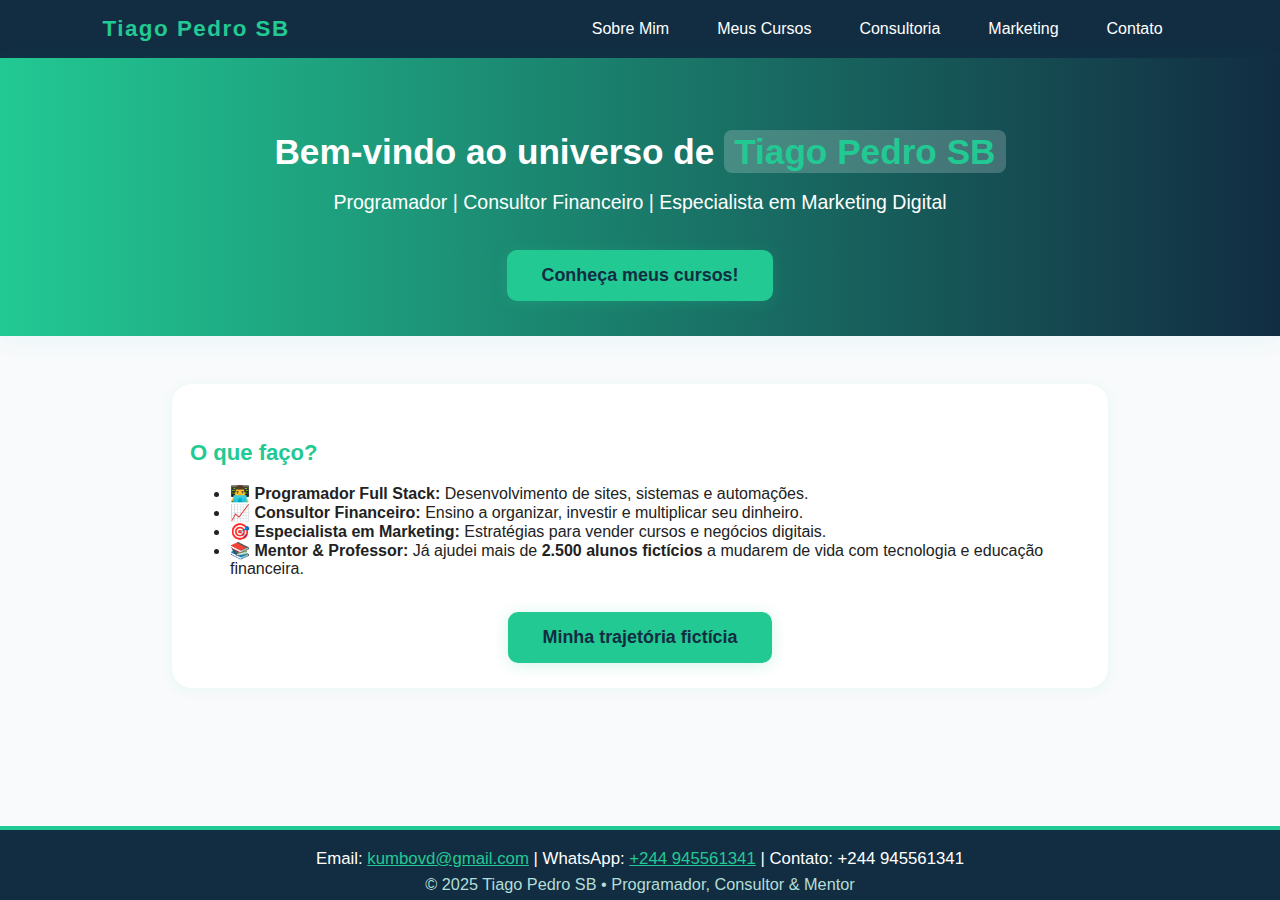
<file: index.html>
<!DOCTYPE html>
<html lang="pt">
<head>
  <meta charset="UTF-8">
  <title>Tiago Pedro SB • Programador, Consultor, Mentor</title>
  <meta name="viewport" content="width=device-width,initial-scale=1.0">
  <meta name="description" content="Site pessoal de Tiago Pedro SB: Programador, Consultor Financeiro, Especialista em Marketing e Mentor de Cursos.">
  <link rel="stylesheet" href="style.css">
</head>
<body>
  <nav>
    <span class="logo" onclick="location.href='index.html'">Tiago Pedro SB</span>
    <ul>
      <li><a href="sobre.html">Sobre Mim</a></li>
      <li><a href="cursos.html">Meus Cursos</a></li>
      <li><a href="consultoria.html">Consultoria</a></li>
      <li><a href="marketing.html">Marketing</a></li>
      <li><a href="contato.html">Contato</a></li>
    </ul>
  </nav>

  <header class="hero">
    <h1>Bem-vindo ao universo de <span class="destaque">Tiago Pedro SB</span></h1>
    <p>Programador | Consultor Financeiro | Especialista em Marketing Digital</p>
    <a class="cta" href="cursos.html">Conheça meus cursos!</a>
  </header>

  <main>
    <section class="ebookblock">
      <h2>O que faço?</h2>
      <ul>
        <li>👨‍💻 <b>Programador Full Stack:</b> Desenvolvimento de sites, sistemas e automações.</li>
        <li>📈 <b>Consultor Financeiro:</b> Ensino a organizar, investir e multiplicar seu dinheiro.</li>
        <li>🎯 <b>Especialista em Marketing:</b> Estratégias para vender cursos e negócios digitais.</li>
        <li>📚 <b>Mentor & Professor:</b> Já ajudei mais de <b>2.500 alunos fictícios</b> a mudarem de vida com tecnologia e educação financeira.</li>
      </ul>
      <div class="ebookcta">
        <a href="sobre.html" class="cta2">Minha trajetória fictícia</a>
      </div>
    </section>
  </main>

  <footer>
    <div>
      Email: <a href="mailto:kumbovd@gmail.com">kumbovd@gmail.com</a> |
      WhatsApp: <a href="https://wa.me/244945561341" target="_blank">+244 945561341</a> |
      Contato: +244 945561341
    </div>
    <div class="footer-credits">
      <span>© 2025 Tiago Pedro SB • Programador, Consultor & Mentor</span>
    </div>
  </footer>
</body>
</html>
</file>
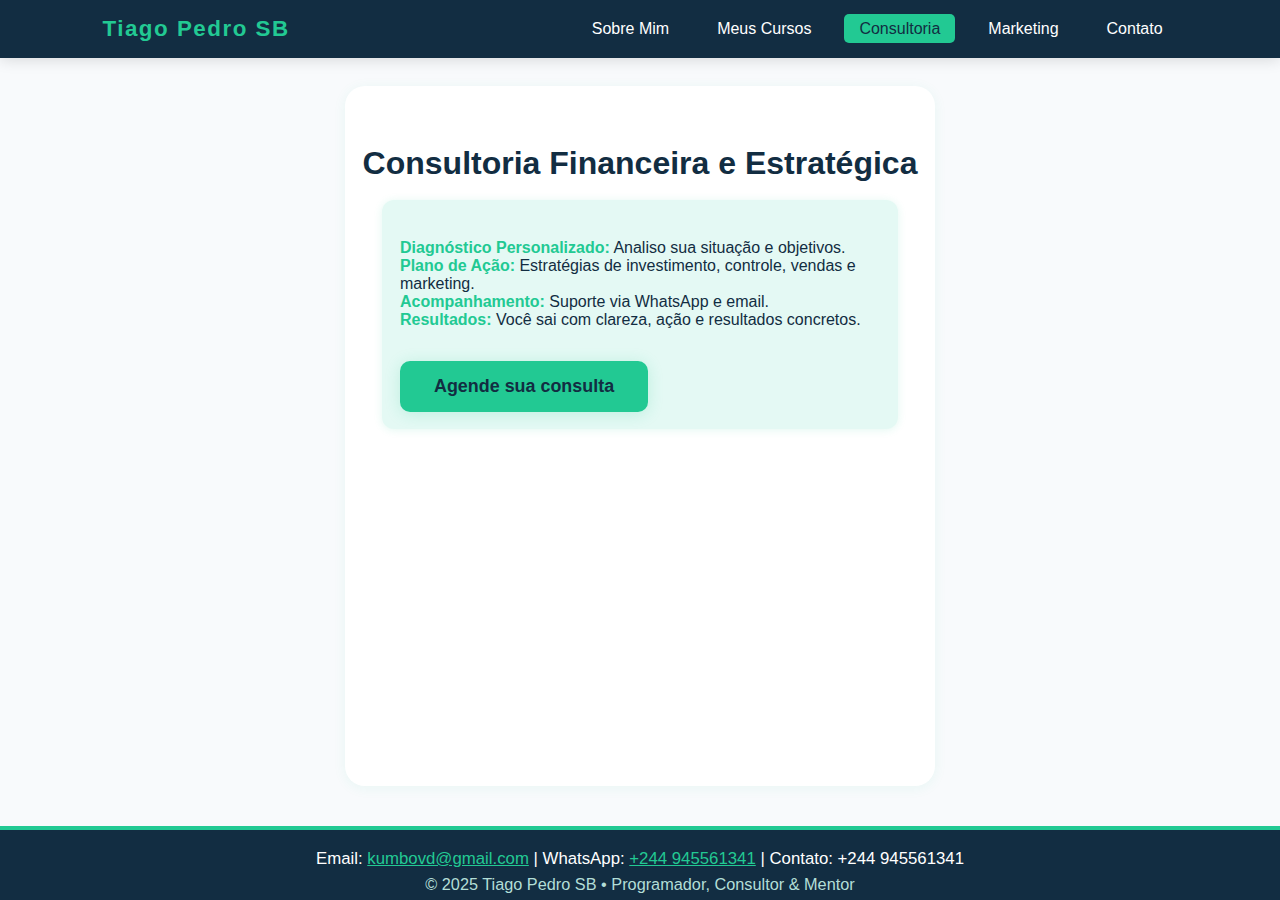
<file: consultoria.html>
<!DOCTYPE html>
<html lang="pt">
<head>
  <meta charset="UTF-8">
  <title>Consultoria Financeira • Tiago Pedro SB</title>
  <meta name="viewport" content="width=device-width,initial-scale=1.0">
  <link rel="stylesheet" href="style.css">
</head>
<body>
  <nav>
    <span class="logo" onclick="location.href='index.html'">Tiago Pedro SB</span>
    <ul>
      <li><a href="sobre.html">Sobre Mim</a></li>
      <li><a href="cursos.html">Meus Cursos</a></li>
      <li><a href="consultoria.html" class="ativo">Consultoria</a></li>
      <li><a href="marketing.html">Marketing</a></li>
      <li><a href="contato.html">Contato</a></li>
    </ul>
  </nav>
  <main class="ebookblock">
    <h1>Consultoria Financeira e Estratégica</h1>
    <div class="consultoria-box">
      <p>
        <b>Diagnóstico Personalizado:</b> Analiso sua situação e objetivos.<br>
        <b>Plano de Ação:</b> Estratégias de investimento, controle, vendas e marketing.<br>
        <b>Acompanhamento:</b> Suporte via WhatsApp e email.<br>
        <b>Resultados:</b> Você sai com clareza, ação e resultados concretos.<br>
      </p>
      <a href="https://wa.me/244945561341" class="cta" target="_blank">Agende sua consulta</a>
    </div>
  </main>
  <footer>
    <div>
      Email: <a href="mailto:kumbovd@gmail.com">kumbovd@gmail.com</a> |
      WhatsApp: <a href="https://wa.me/244945561341" target="_blank">+244 945561341</a> |
      Contato: +244 945561341
    </div>
    <div class="footer-credits">
      <span>© 2025 Tiago Pedro SB • Programador, Consultor & Mentor</span>
    </div>
  </footer>
</body>
</html>
</file>
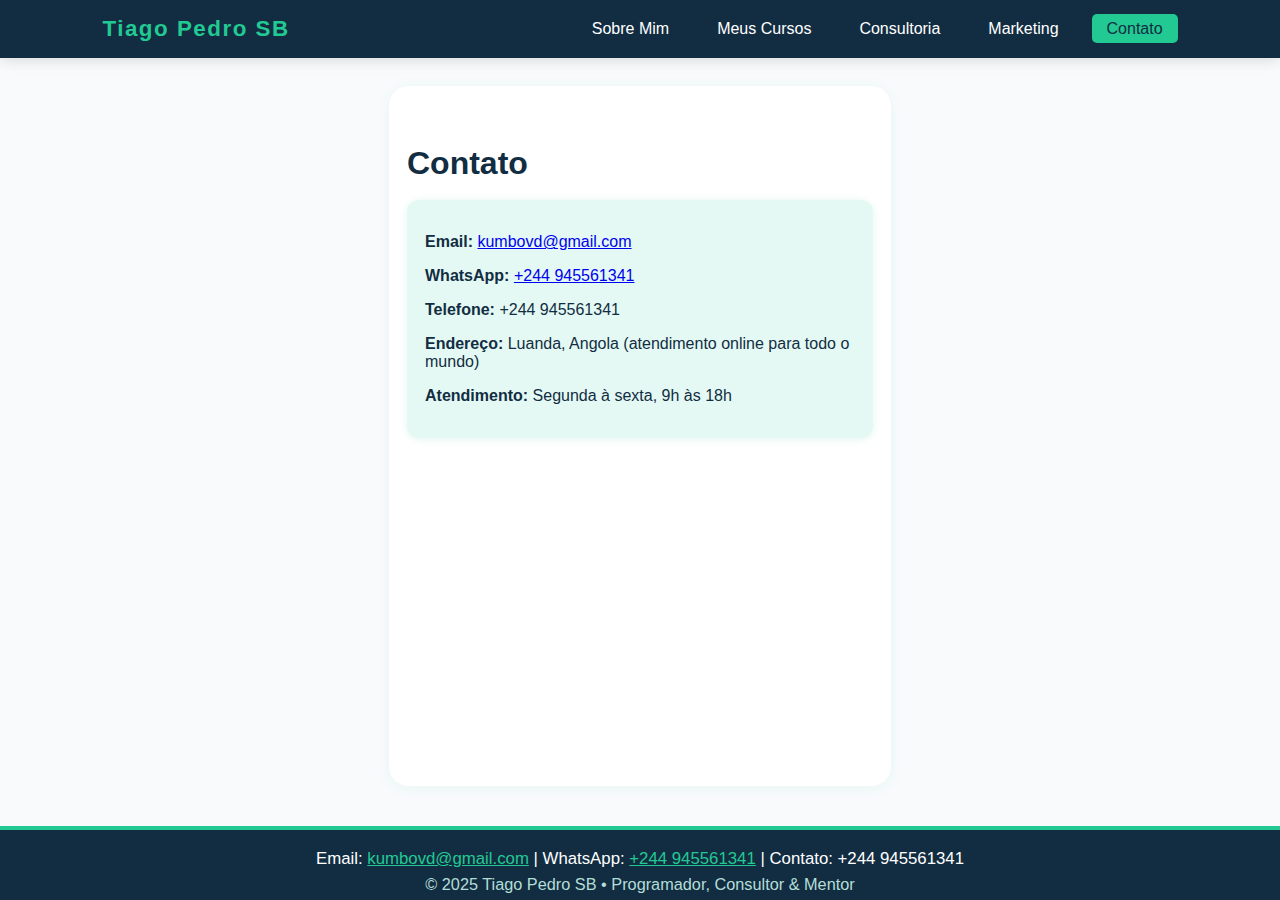
<file: contato.html>
<!DOCTYPE html>
<html lang="pt">
<head>
  <meta charset="UTF-8">
  <title>Fale com Tiago Pedro SB</title>
  <meta name="viewport" content="width=device-width,initial-scale=1.0">
  <link rel="stylesheet" href="style.css">
</head>
<body>
  <nav>
    <span class="logo" onclick="location.href='index.html'">Tiago Pedro SB</span>
    <ul>
      <li><a href="sobre.html">Sobre Mim</a></li>
      <li><a href="cursos.html">Meus Cursos</a></li>
      <li><a href="consultoria.html">Consultoria</a></li>
      <li><a href="marketing.html">Marketing</a></li>
      <li><a href="contato.html" class="ativo">Contato</a></li>
    </ul>
  </nav>
  <main class="ebookblock">
    <h1>Contato</h1>
    <div class="contato-box">
      <p><b>Email:</b> <a href="mailto:kumbovd@gmail.com">kumbovd@gmail.com</a></p>
      <p><b>WhatsApp:</b> <a href="https://wa.me/244945561341" target="_blank">+244 945561341</a></p>
      <p><b>Telefone:</b> +244 945561341</p>
      <p><b>Endereço:</b> Luanda, Angola (atendimento online para todo o mundo)</p>
      <p><b>Atendimento:</b> Segunda à sexta, 9h às 18h</p>
    </div>
  </main>
  <footer>
    <div>
      Email: <a href="mailto:kumbovd@gmail.com">kumbovd@gmail.com</a> |
      WhatsApp: <a href="https://wa.me/244945561341" target="_blank">+244 945561341</a> |
      Contato: +244 945561341
    </div>
    <div class="footer-credits">
      <span>© 2025 Tiago Pedro SB • Programador, Consultor & Mentor</span>
    </div>
  </footer>
</body>
</html>
</file>
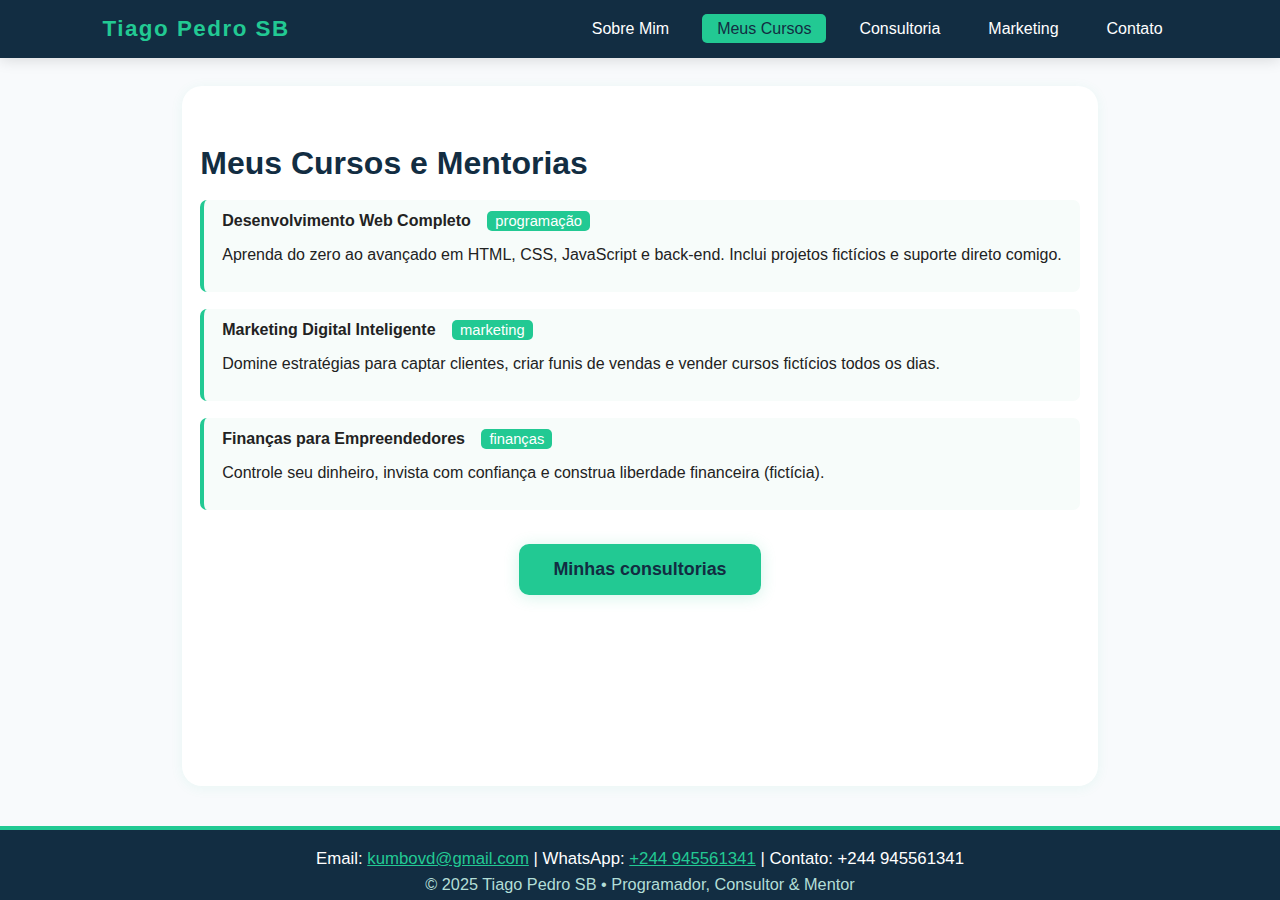
<file: cursos.html>
<!DOCTYPE html>
<html lang="pt">
<head>
  <meta charset="UTF-8">
  <title>Cursos Tiago Pedro SB</title>
  <meta name="viewport" content="width=device-width,initial-scale=1.0">
  <link rel="stylesheet" href="style.css">
</head>
<body>
  <nav>
    <span class="logo" onclick="location.href='index.html'">Tiago Pedro SB</span>
    <ul>
      <li><a href="sobre.html">Sobre Mim</a></li>
      <li><a href="cursos.html" class="ativo">Meus Cursos</a></li>
      <li><a href="consultoria.html">Consultoria</a></li>
      <li><a href="marketing.html">Marketing</a></li>
      <li><a href="contato.html">Contato</a></li>
    </ul>
  </nav>
  <main class="ebookblock">
    <h1>Meus Cursos e Mentorias</h1>
    <ul class="cursos-lista">
      <li>
        <b>Desenvolvimento Web Completo</b> <span class="tag">programação</span>
        <p>Aprenda do zero ao avançado em HTML, CSS, JavaScript e back-end. Inclui projetos fictícios e suporte direto comigo.</p>
      </li>
      <li>
        <b>Marketing Digital Inteligente</b> <span class="tag">marketing</span>
        <p>Domine estratégias para captar clientes, criar funis de vendas e vender cursos fictícios todos os dias.</p>
      </li>
      <li>
        <b>Finanças para Empreendedores</b> <span class="tag">finanças</span>
        <p>Controle seu dinheiro, invista com confiança e construa liberdade financeira (fictícia).</p>
      </li>
    </ul>
    <div class="ebookcta">
      <a href="consultoria.html" class="cta2">Minhas consultorias</a>
    </div>
  </main>
  <footer>
    <div>
      Email: <a href="mailto:kumbovd@gmail.com">kumbovd@gmail.com</a> |
      WhatsApp: <a href="https://wa.me/244945561341" target="_blank">+244 945561341</a> |
      Contato: +244 945561341
    </div>
    <div class="footer-credits">
      <span>© 2025 Tiago Pedro SB • Programador, Consultor & Mentor</span>
    </div>
  </footer>
</body>
</html>
</file>
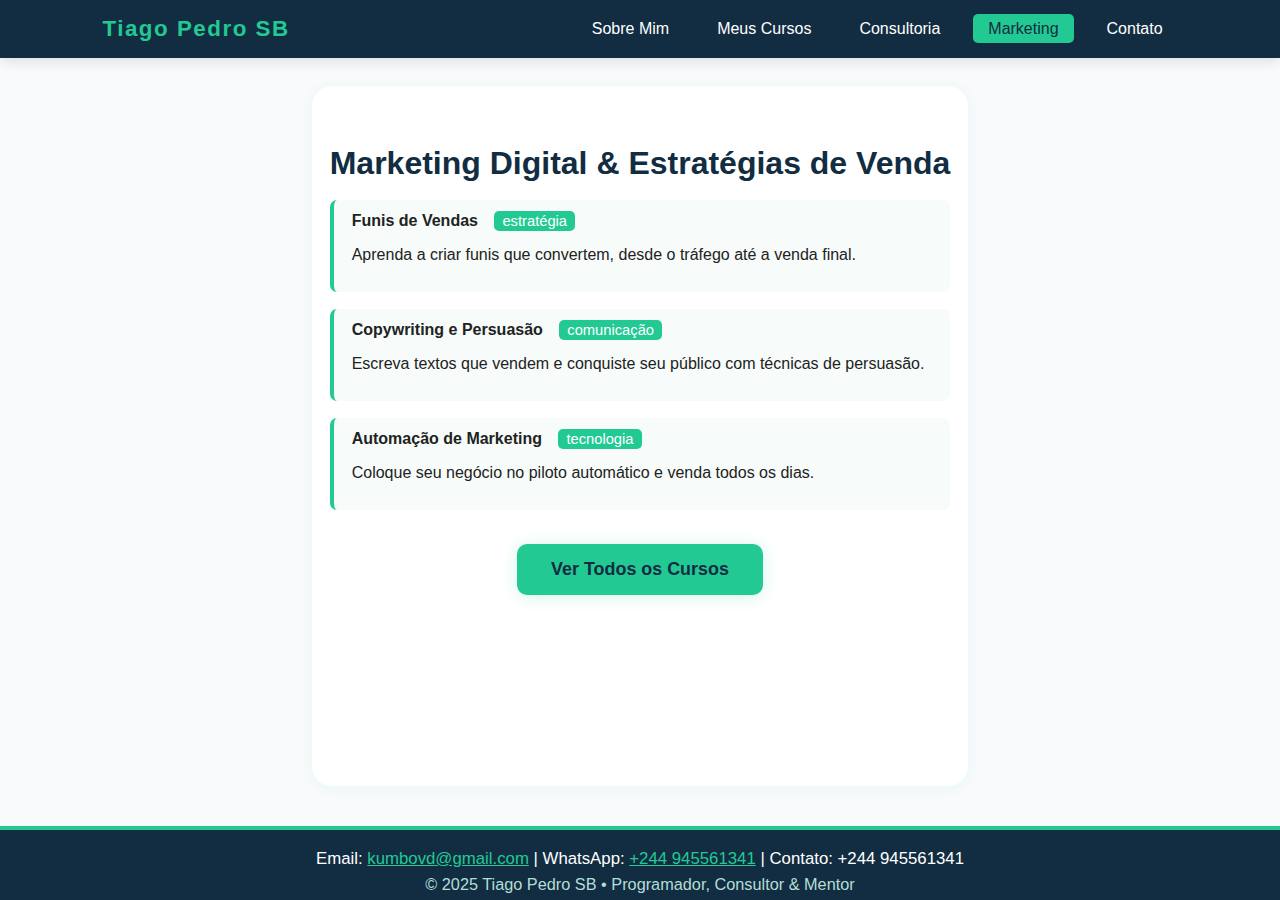
<file: marketing.html>
<!DOCTYPE html>
<html lang="pt">
<head>
  <meta charset="UTF-8">
  <title>Marketing Digital • Tiago Pedro SB</title>
  <meta name="viewport" content="width=device-width,initial-scale=1.0">
  <link rel="stylesheet" href="style.css">
</head>
<body>
  <nav>
    <span class="logo" onclick="location.href='index.html'">Tiago Pedro SB</span>
    <ul>
      <li><a href="sobre.html">Sobre Mim</a></li>
      <li><a href="cursos.html">Meus Cursos</a></li>
      <li><a href="consultoria.html">Consultoria</a></li>
      <li><a href="marketing.html" class="ativo">Marketing</a></li>
      <li><a href="contato.html">Contato</a></li>
    </ul>
  </nav>
  <main class="ebookblock">
    <h1>Marketing Digital & Estratégias de Venda</h1>
    <ul class="cursos-lista">
      <li>
        <b>Funis de Vendas</b> <span class="tag">estratégia</span>
        <p>Aprenda a criar funis que convertem, desde o tráfego até a venda final.</p>
      </li>
      <li>
        <b>Copywriting e Persuasão</b> <span class="tag">comunicação</span>
        <p>Escreva textos que vendem e conquiste seu público com técnicas de persuasão.</p>
      </li>
      <li>
        <b>Automação de Marketing</b> <span class="tag">tecnologia</span>
        <p>Coloque seu negócio no piloto automático e venda todos os dias.</p>
      </li>
    </ul>
    <div class="ebookcta">
      <a href="cursos.html" class="cta2">Ver Todos os Cursos</a>
    </div>
  </main>
  <footer>
    <div>
      Email: <a href="mailto:kumbovd@gmail.com">kumbovd@gmail.com</a> |
      WhatsApp: <a href="https://wa.me/244945561341" target="_blank">+244 945561341</a> |
      Contato: +244 945561341
    </div>
    <div class="footer-credits">
      <span>© 2025 Tiago Pedro SB • Programador, Consultor & Mentor</span>
    </div>
  </footer>
</body>
</html>
</file>
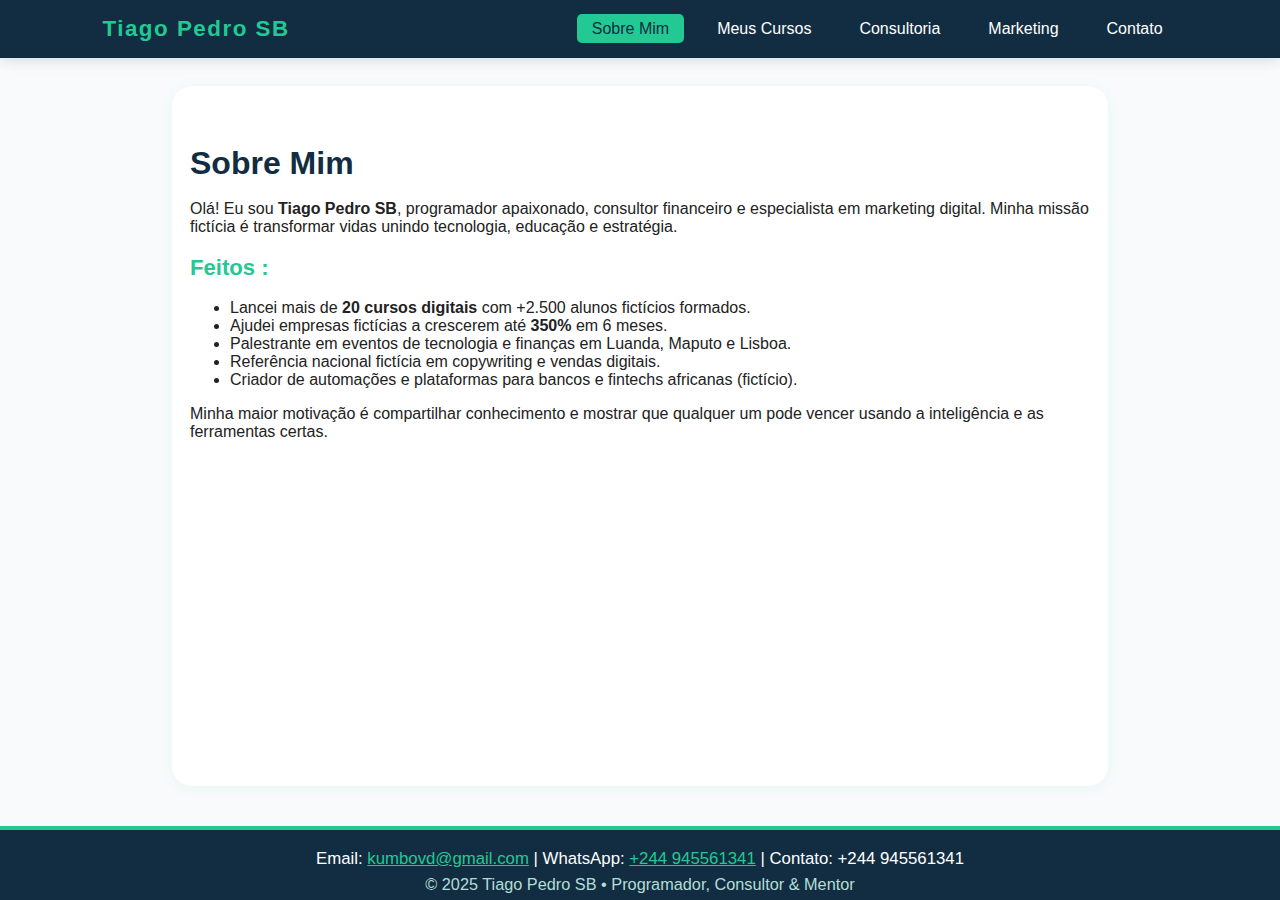
<file: sobre.html>
<!DOCTYPE html>
<html lang="pt">
<head>
  <meta charset="UTF-8">
  <title>Sobre Tiago Pedro SB</title>
  <meta name="viewport" content="width=device-width,initial-scale=1.0">
  <link rel="stylesheet" href="style.css">
</head>
<body>
  <nav>
    <span class="logo" onclick="location.href='index.html'">Tiago Pedro SB</span>
    <ul>
      <li><a href="sobre.html" class="ativo">Sobre Mim</a></li>
      <li><a href="cursos.html">Meus Cursos</a></li>
      <li><a href="consultoria.html">Consultoria</a></li>
      <li><a href="marketing.html">Marketing</a></li>
      <li><a href="contato.html">Contato</a></li>
    </ul>
  </nav>
  <main class="ebookblock">
    <h1>Sobre Mim</h1>
    <p>
      Olá! Eu sou <b>Tiago Pedro SB</b>, programador apaixonado, consultor financeiro e especialista em marketing digital. Minha missão fictícia é transformar vidas unindo tecnologia, educação e estratégia.
    </p>
    <h2>Feitos :</h2>
    <ul>
      <li>Lancei mais de <b>20 cursos digitais</b> com +2.500 alunos fictícios formados.</li>
      <li>Ajudei empresas fictícias a crescerem até <b>350%</b> em 6 meses.</li>
      <li>Palestrante em eventos de tecnologia e finanças em Luanda, Maputo e Lisboa.</li>
      <li>Referência nacional fictícia em copywriting e vendas digitais.</li>
      <li>Criador de automações e plataformas para bancos e fintechs africanas (fictício).</li>
    </ul>
    <p>
      Minha maior motivação é compartilhar conhecimento e mostrar que qualquer um pode vencer usando a inteligência e as ferramentas certas.
    </p>
  </main>
  <footer>
    <div>
      Email: <a href="mailto:kumbovd@gmail.com">kumbovd@gmail.com</a> |
      WhatsApp: <a href="https://wa.me/244945561341" target="_blank">+244 945561341</a> |
      Contato: +244 945561341
    </div>
    <div class="footer-credits">
      <span>© 2025 Tiago Pedro SB • Programador, Consultor & Mentor</span>
    </div>
  </footer>
</body>
</html>
</file>
<file: style.css>
body {
  margin: 0;
  font-family: 'Segoe UI', Arial, sans-serif;
  background: #f8fafc;
  color: #222;
  min-height: 100vh;
  display: flex;
  flex-direction: column;
}
nav {
  background: #122d42;
  color: #fff;
  padding: 16px 8vw;
  display: flex;
  justify-content: space-between;
  align-items: center;
  flex-wrap: wrap;
  box-shadow: 0 2px 14px #0002;
}
.logo {
  font-weight: 700;
  font-size: 1.4em;
  letter-spacing: 1.5px;
  cursor: pointer;
  color: #22c993;
}
nav ul {
  list-style: none;
  display: flex;
  gap: 18px;
  margin: 0;
  padding: 0;
  flex-wrap: wrap;
}
nav ul li a {
  color: #fff;
  text-decoration: none;
  font-weight: 500;
  padding: 6px 15px;
  border-radius: 5px;
  transition: background .15s, color .15s;
}
nav ul li a.ativo,
nav ul li a:hover {
  background: #22c993;
  color: #122d42;
}
.hero {
  background: linear-gradient(90deg,#22c993 0,#122d42 100%);
  color: #fff;
  text-align: center;
  padding: 50px 10px 35px 10px;
  margin-bottom: 20px;
  box-shadow: 0 3px 24px #22c99311;
}
.hero h1 {
  font-size: 2.2em;
  margin-bottom: 10px;
}
.hero .destaque {
  color: #22c993;
  background: #fff3;
  padding: 2px 10px;
  border-radius: 8px;
}
.hero p { font-size: 1.22em; margin-bottom: 20px; }
.cta, .cta2 {
  background: #22c993;
  color: #122d42;
  font-weight: bold;
  border: none;
  border-radius: 10px;
  padding: 15px 34px;
  font-size: 1.12em;
  text-decoration: none;
  cursor: pointer;
  margin-top: 16px;
  box-shadow: 0 2px 16px #22c99333;
  transition: background .15s, color .15s;
  display: inline-block;
}
.cta:hover, .cta2:hover { background: #fff; color: #22c993; }
main { flex: 1 0 auto; }
.ebookblock {
  background: #fff;
  margin: 28px auto 0 auto;
  max-width: 900px;
  border-radius: 20px;
  box-shadow: 0 2px 13px #22c99312;
  padding: 38px 18px 25px 18px;
}
.ebookblock h2 {
  color: #22c993;
  margin-bottom: 18px;
  font-size: 1.38em;
}
.ebookblock h1 {
  color: #122d42;
  margin-bottom: 18px;
}
.cursos-lista {
  list-style: none;
  padding: 0;
  margin-bottom: 17px;
}
.cursos-lista li {
  margin-bottom: 17px;
  background: #f7fcfa;
  border-left: 4px solid #22c993;
  padding: 12px 18px;
  border-radius: 7px;
}
.tag {
  background: #22c993;
  color: #fff;
  font-size: .92em;
  border-radius: 5px;
  padding: 2px 8px;
  margin-left: 12px;
}
.ebookcta {
  text-align: center;
  margin-top: 18px;
}
.consultoria-box {
  background: #e4f9f4;
  color: #122d42;
  border-radius: 12px;
  padding: 23px 18px 17px 18px;
  max-width: 480px;
  margin: 0 auto;
  text-align: left;
  box-shadow: 0 1px 8px #22c99322;
}
.consultoria-box b { color: #22c993; }
.contato-box {
  background: #e4f9f4;
  color: #122d42;
  border-radius: 12px;
  padding: 17px 18px 17px 18px;
  max-width: 430px;
  margin: 0 auto;
  text-align: left;
  box-shadow: 0 1px 8px #22c99322;
}
footer {
  background: #122d42;
  color: #fff;
  text-align: center;
  padding: 19px 10px 6px 10px;
  font-size: 1.05em;
  margin-top: 40px;
  border-top: 4px solid #22c993;
}
footer a { color: #22c993; text-decoration: underline; }
.footer-credits {
  font-size: .97em;
  color: #b2ded7;
  margin-top: 6px;
}
@media (max-width: 900px) {
  nav { padding: 12px 3vw; }
  .ebookblock { padding: 15px 6vw; }
}
@media (max-width: 600px) {
  nav { flex-direction: column; align-items: flex-start; gap: 7px; }
  nav ul { flex-direction: column; gap: 4px; }
  .ebookblock { padding: 8px 2vw 13px 2vw; }
  .consultoria-box, .contato-box { padding: 13px 6px 11px 6px; }
}
</file>
